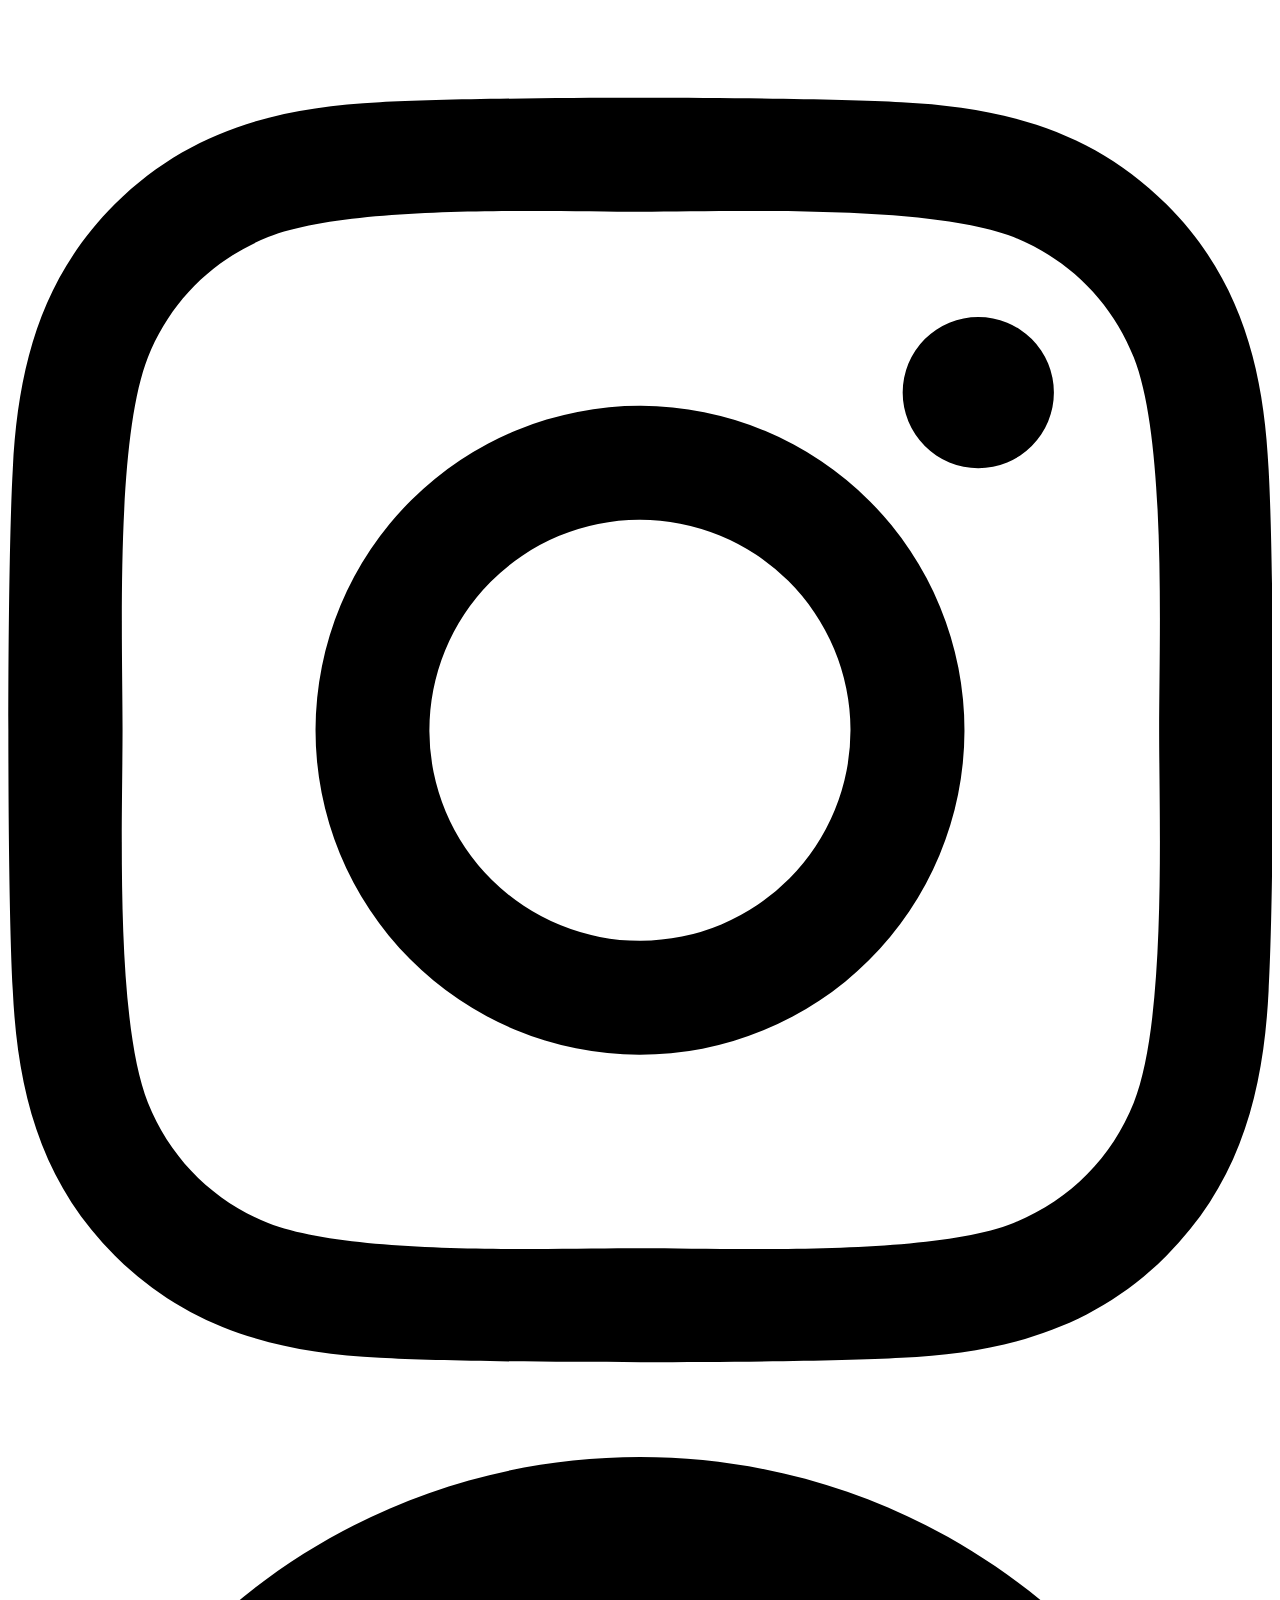
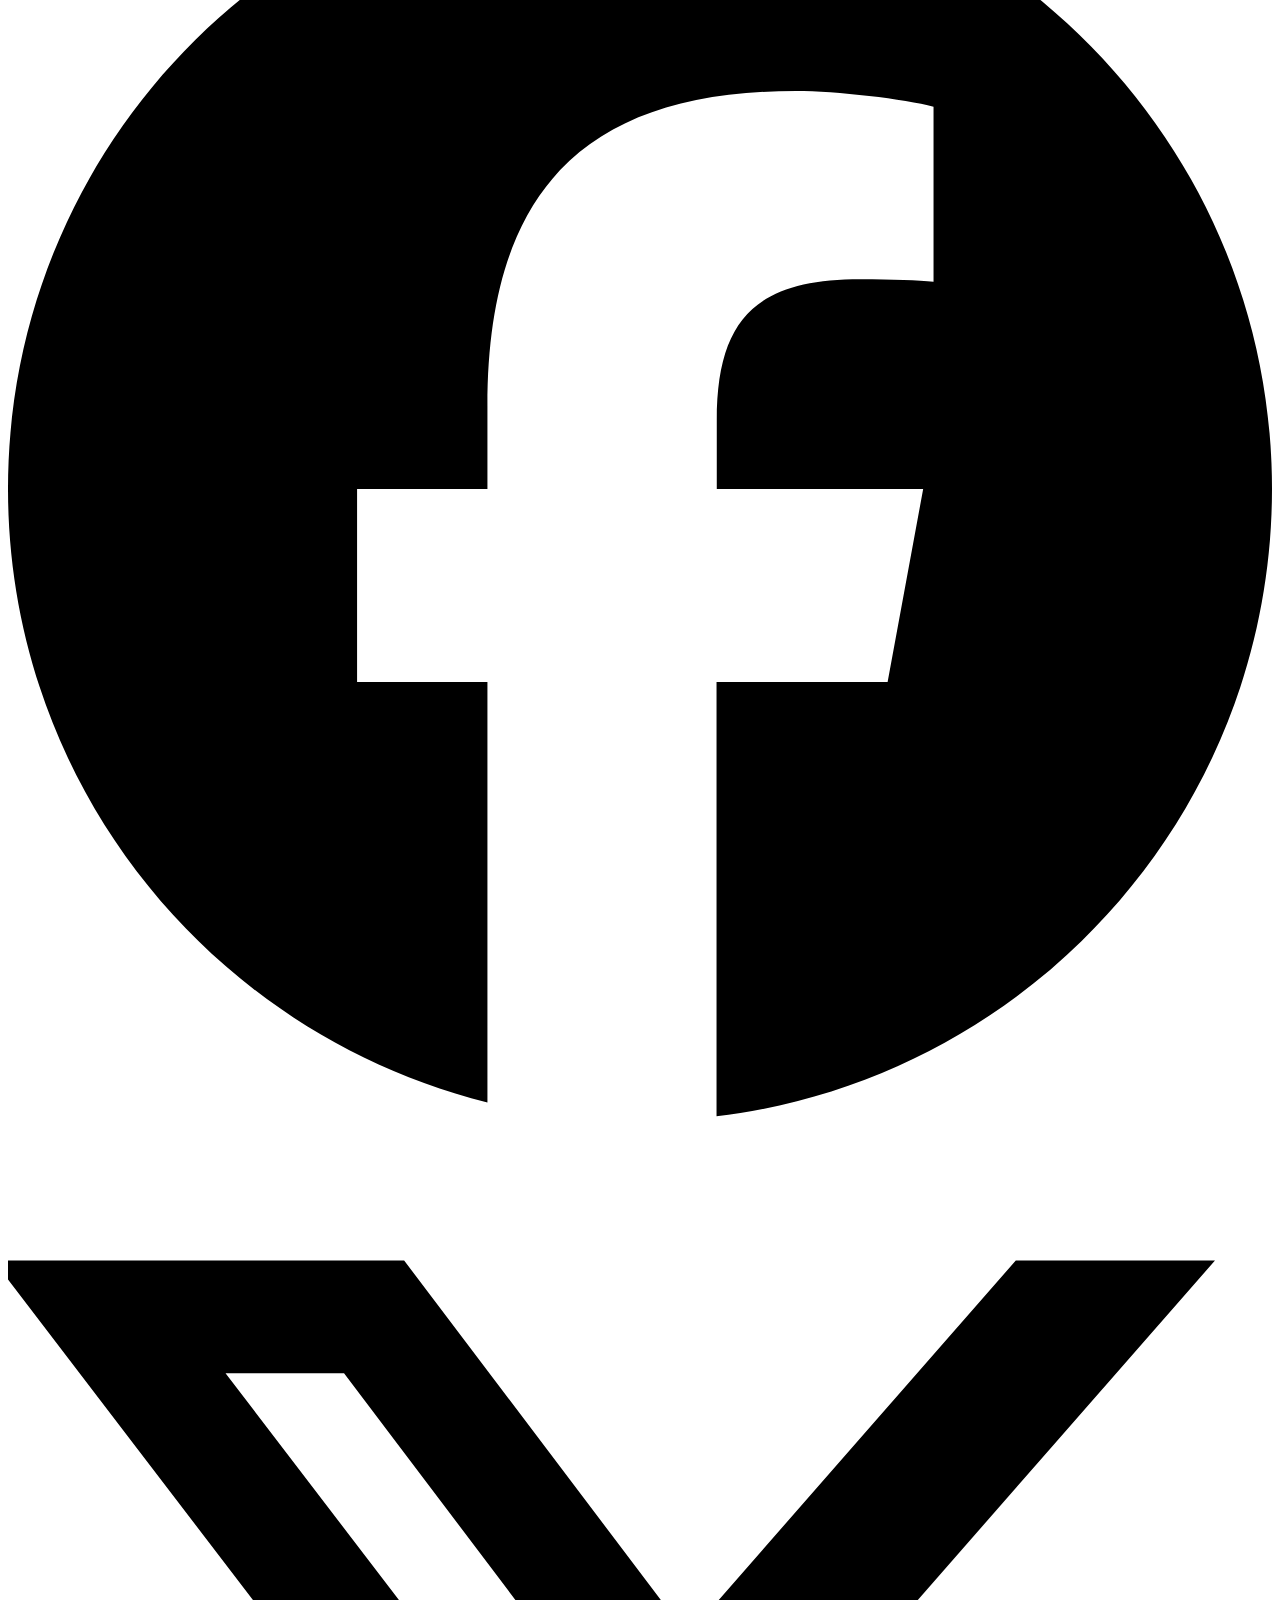
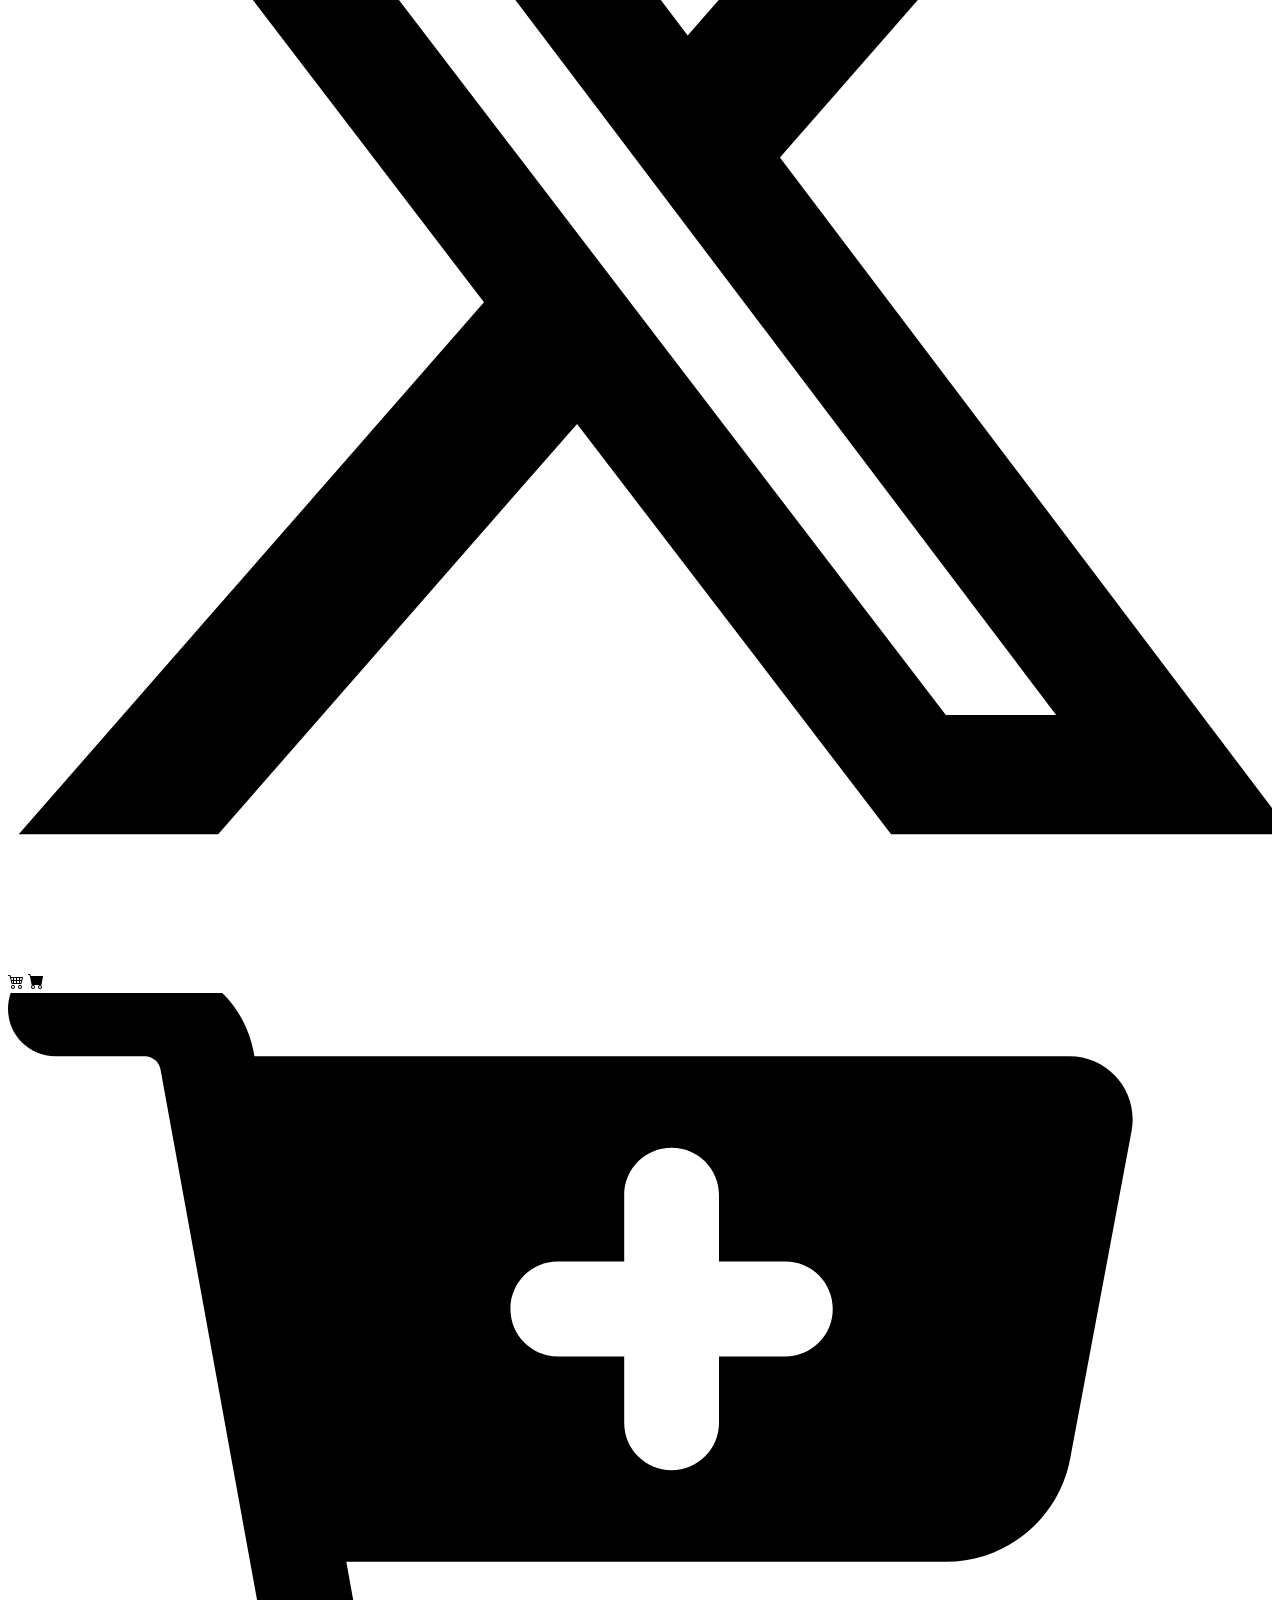
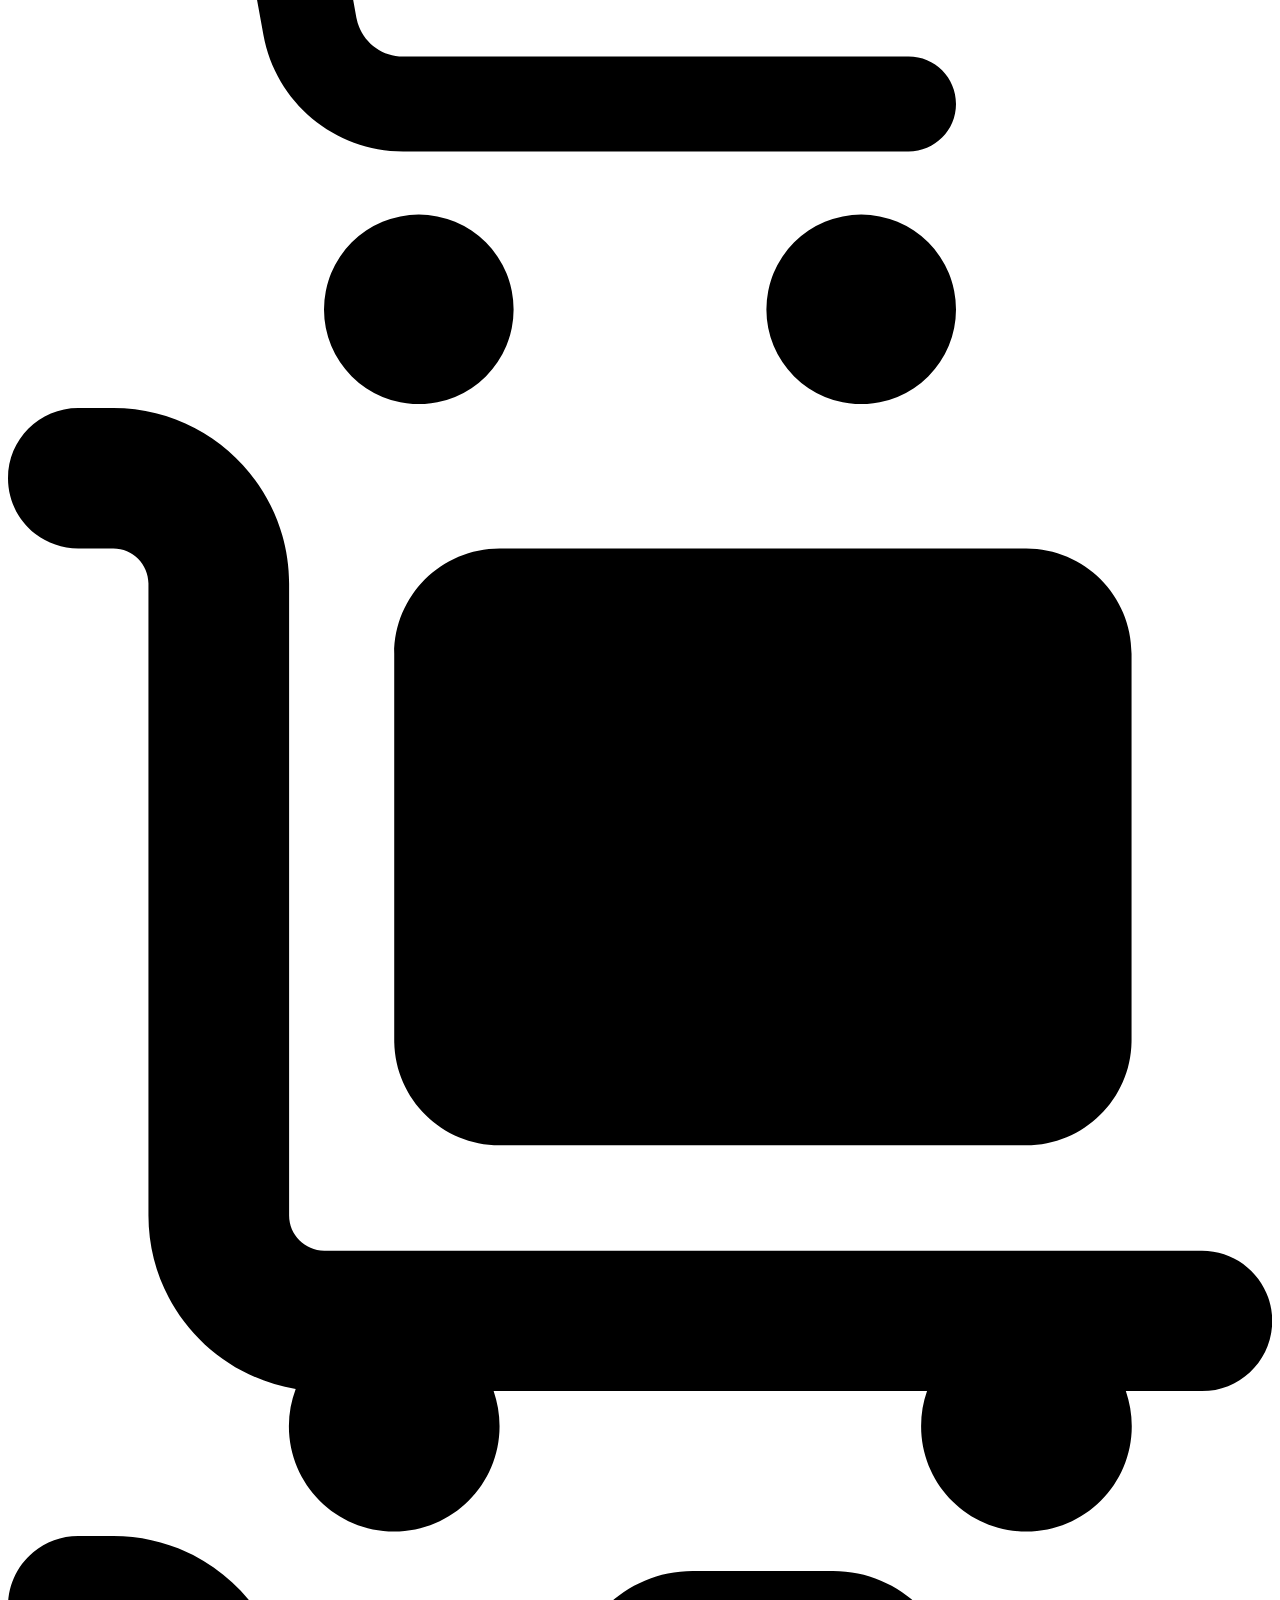
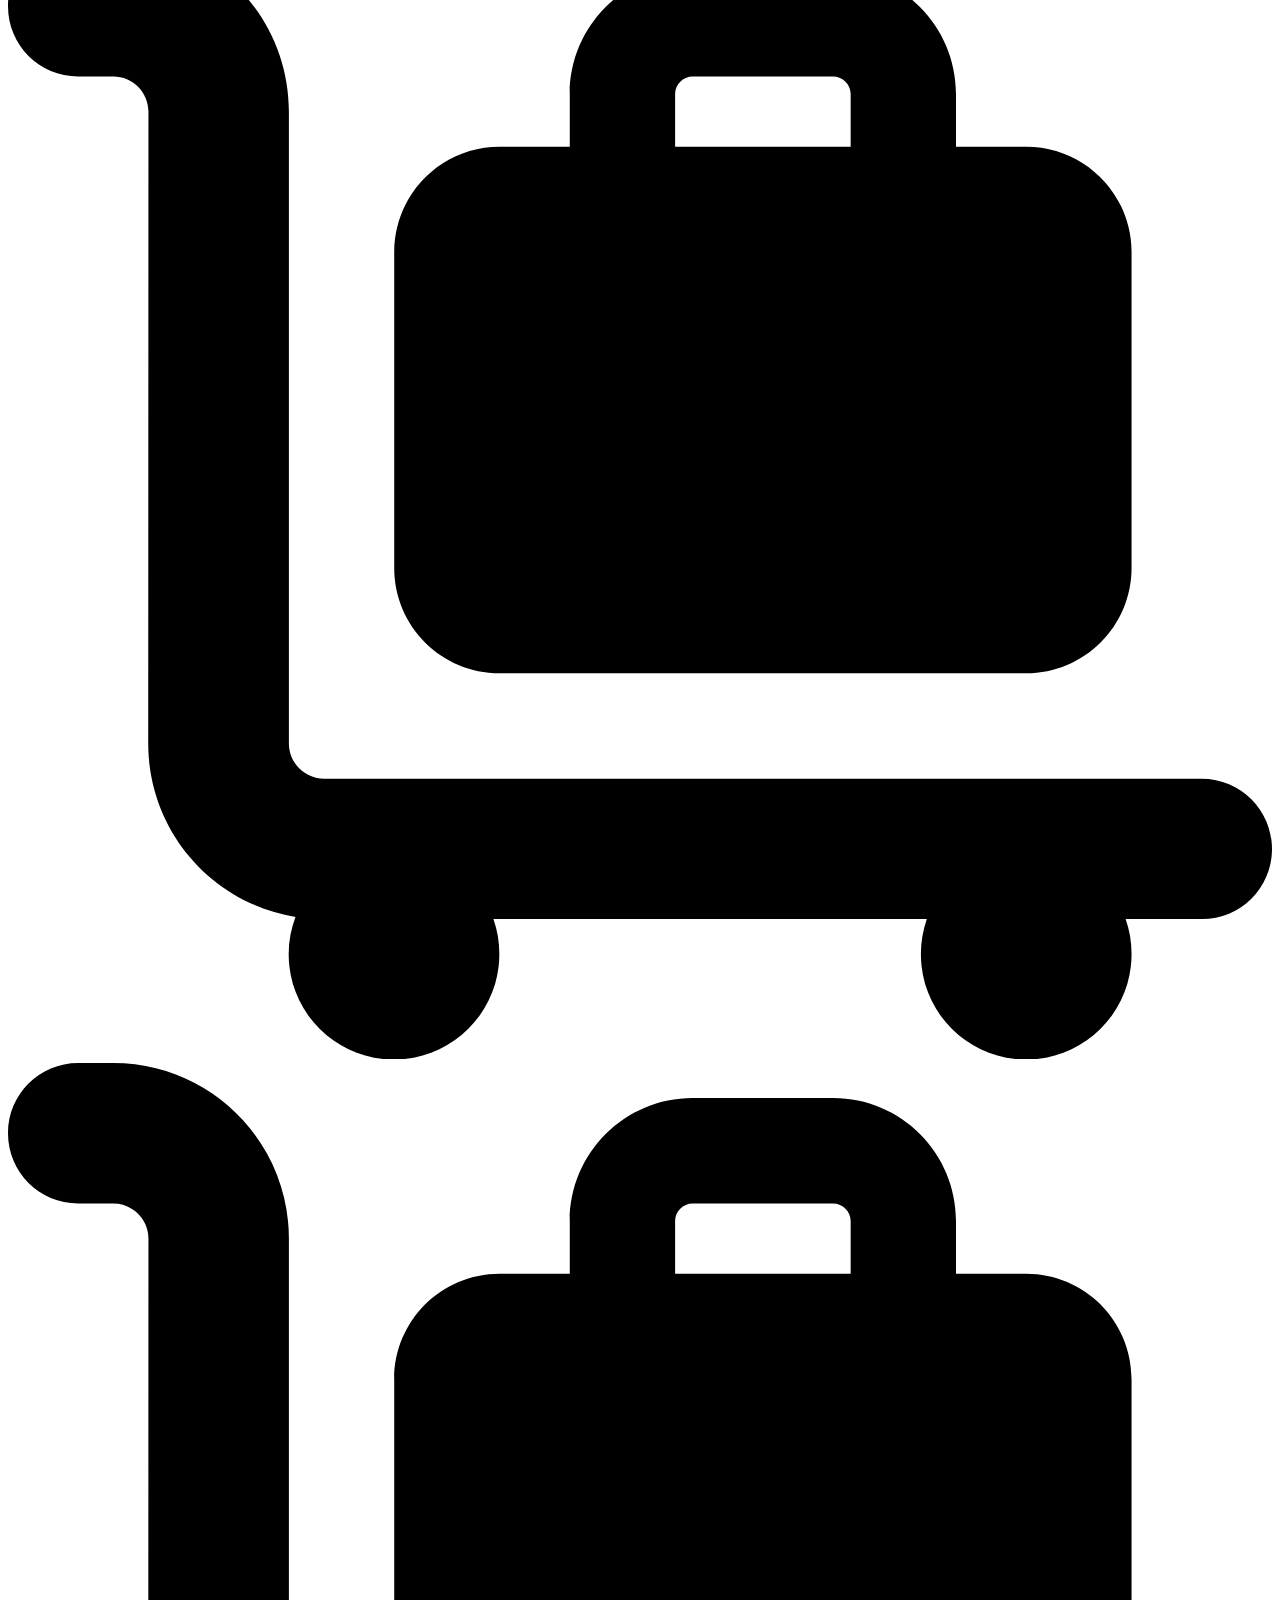
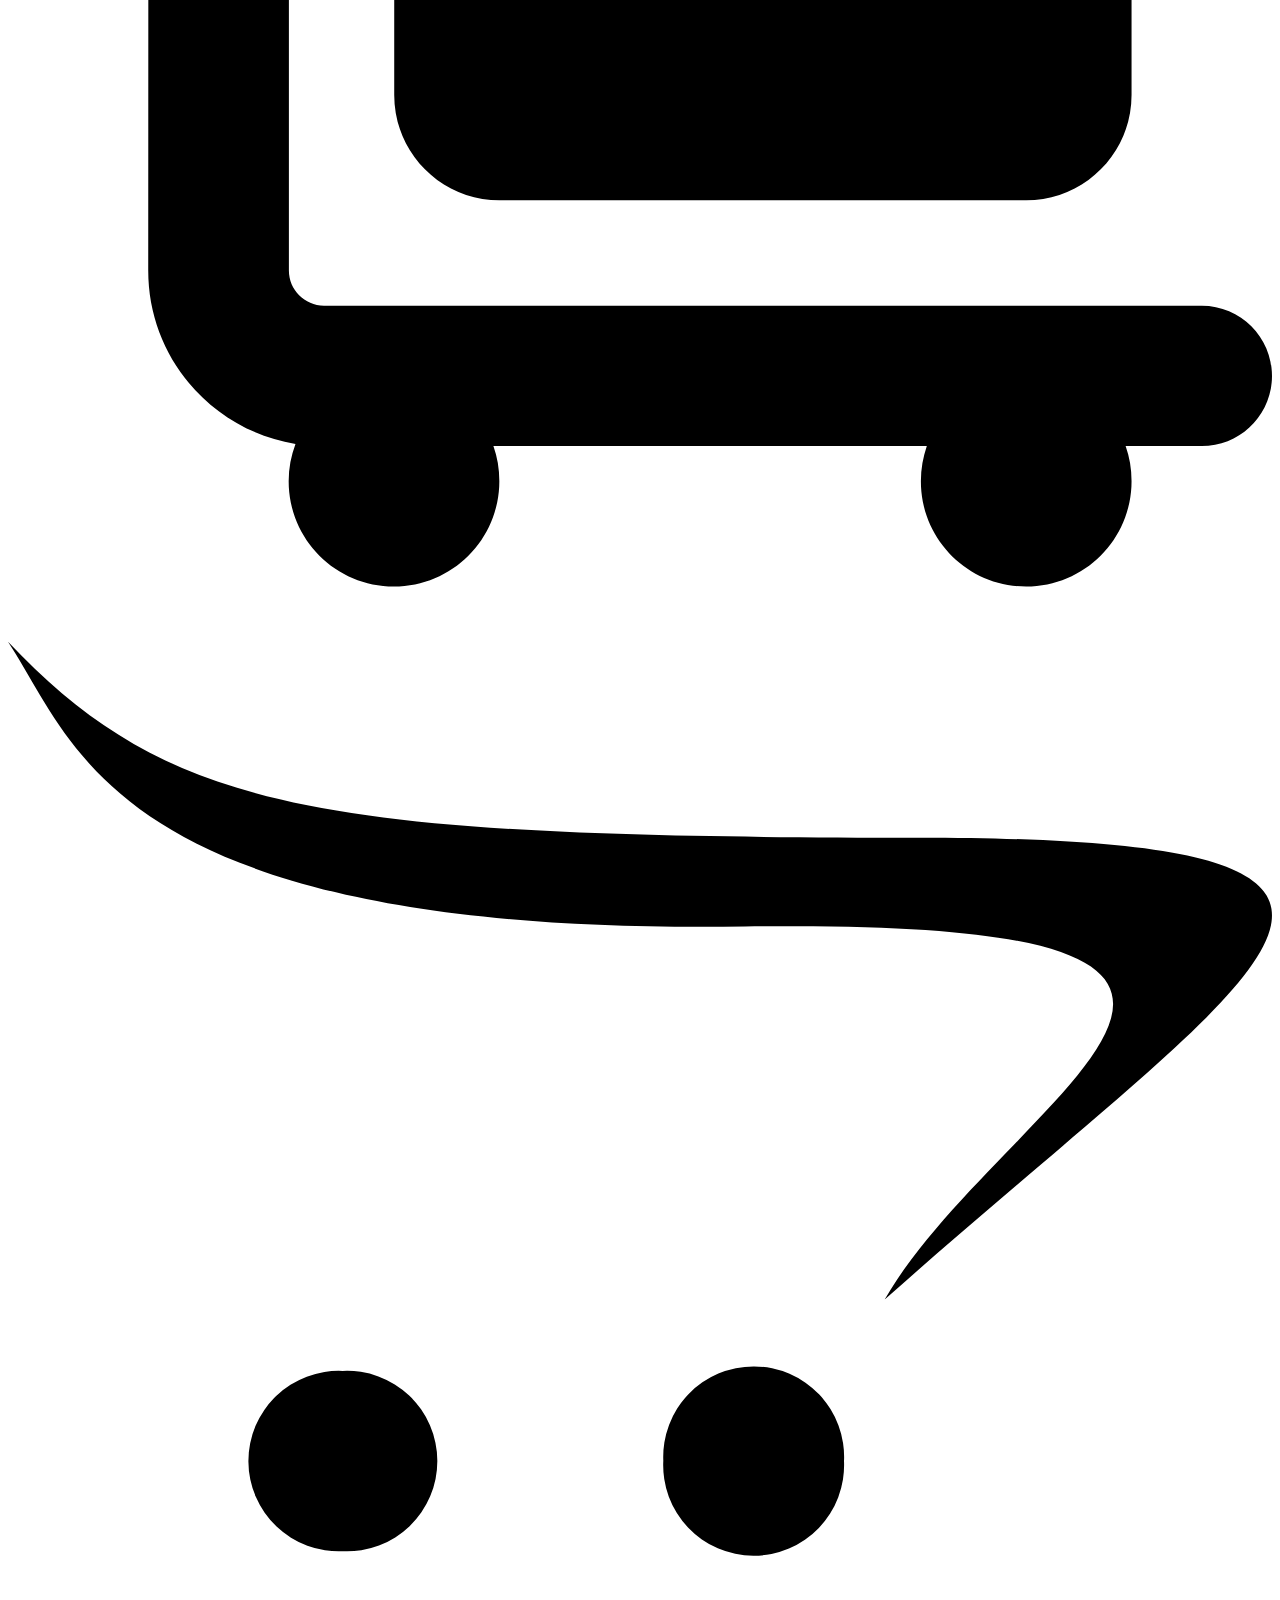
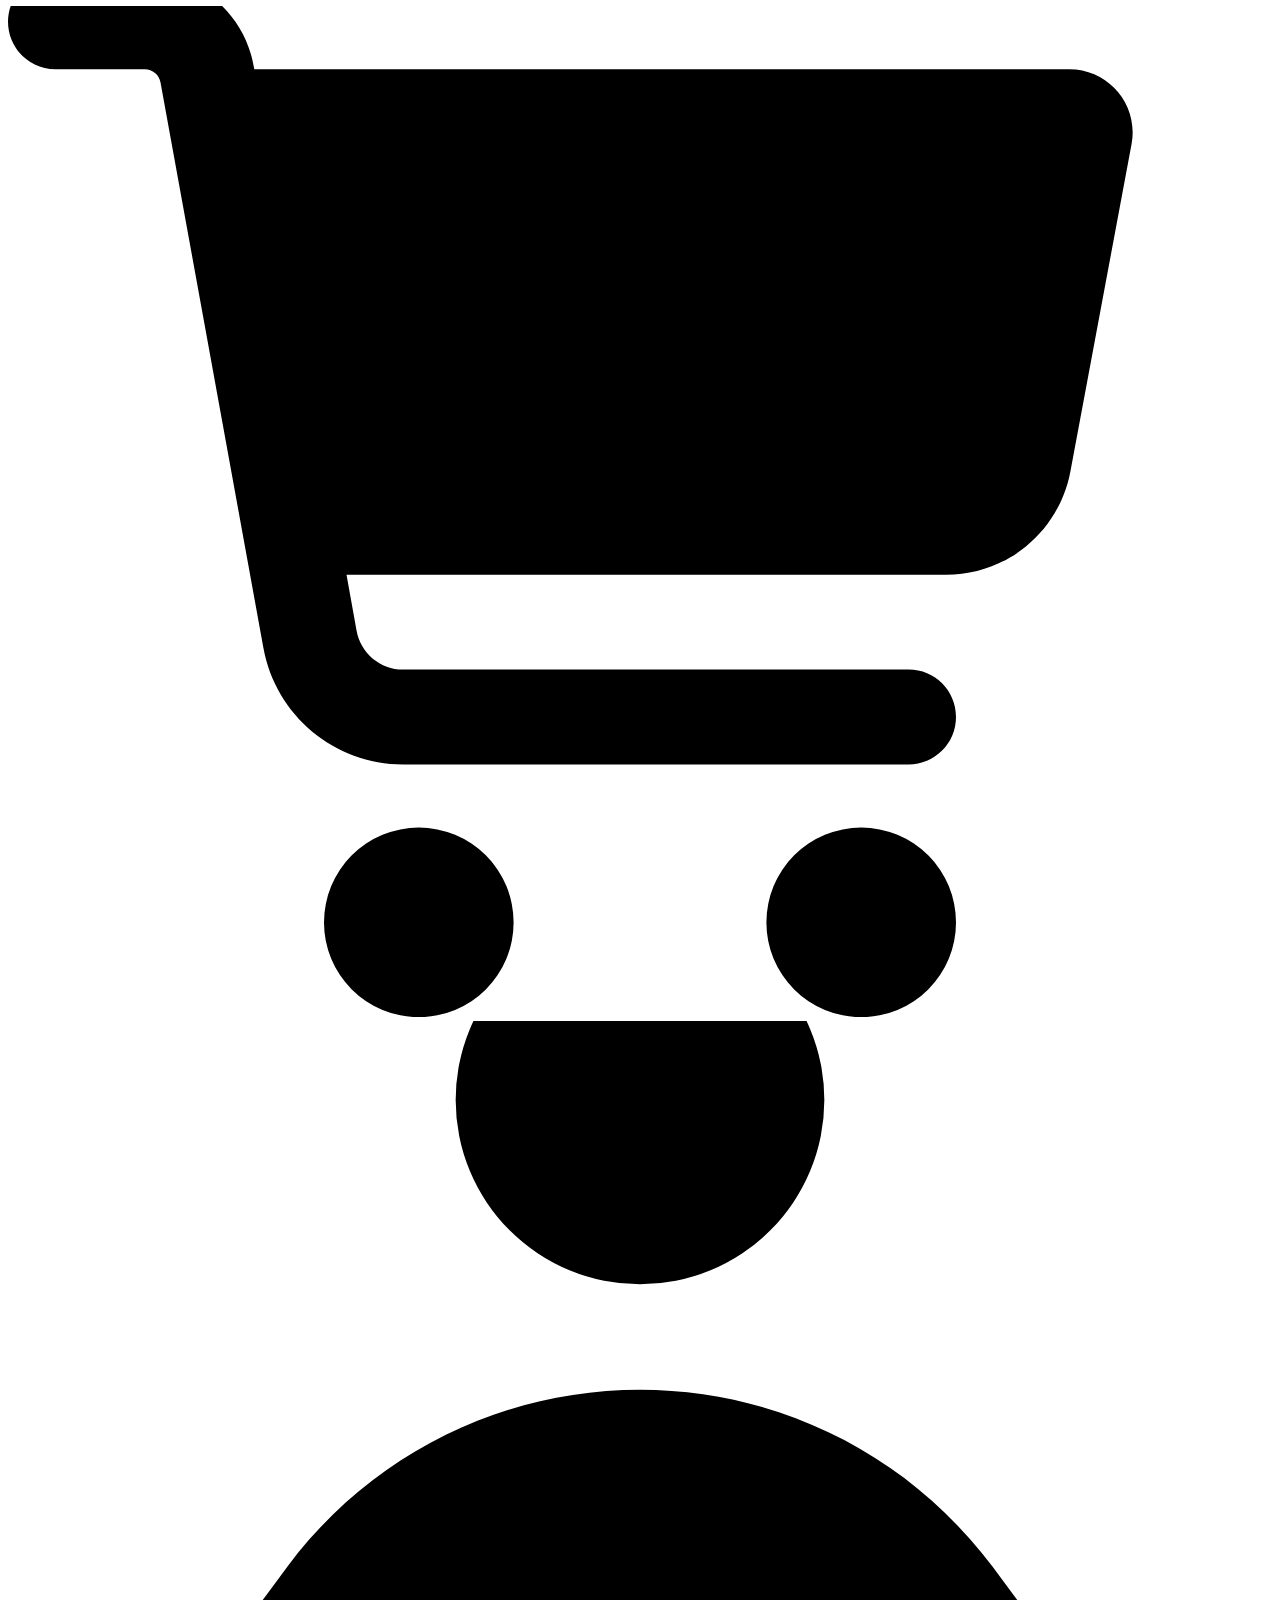
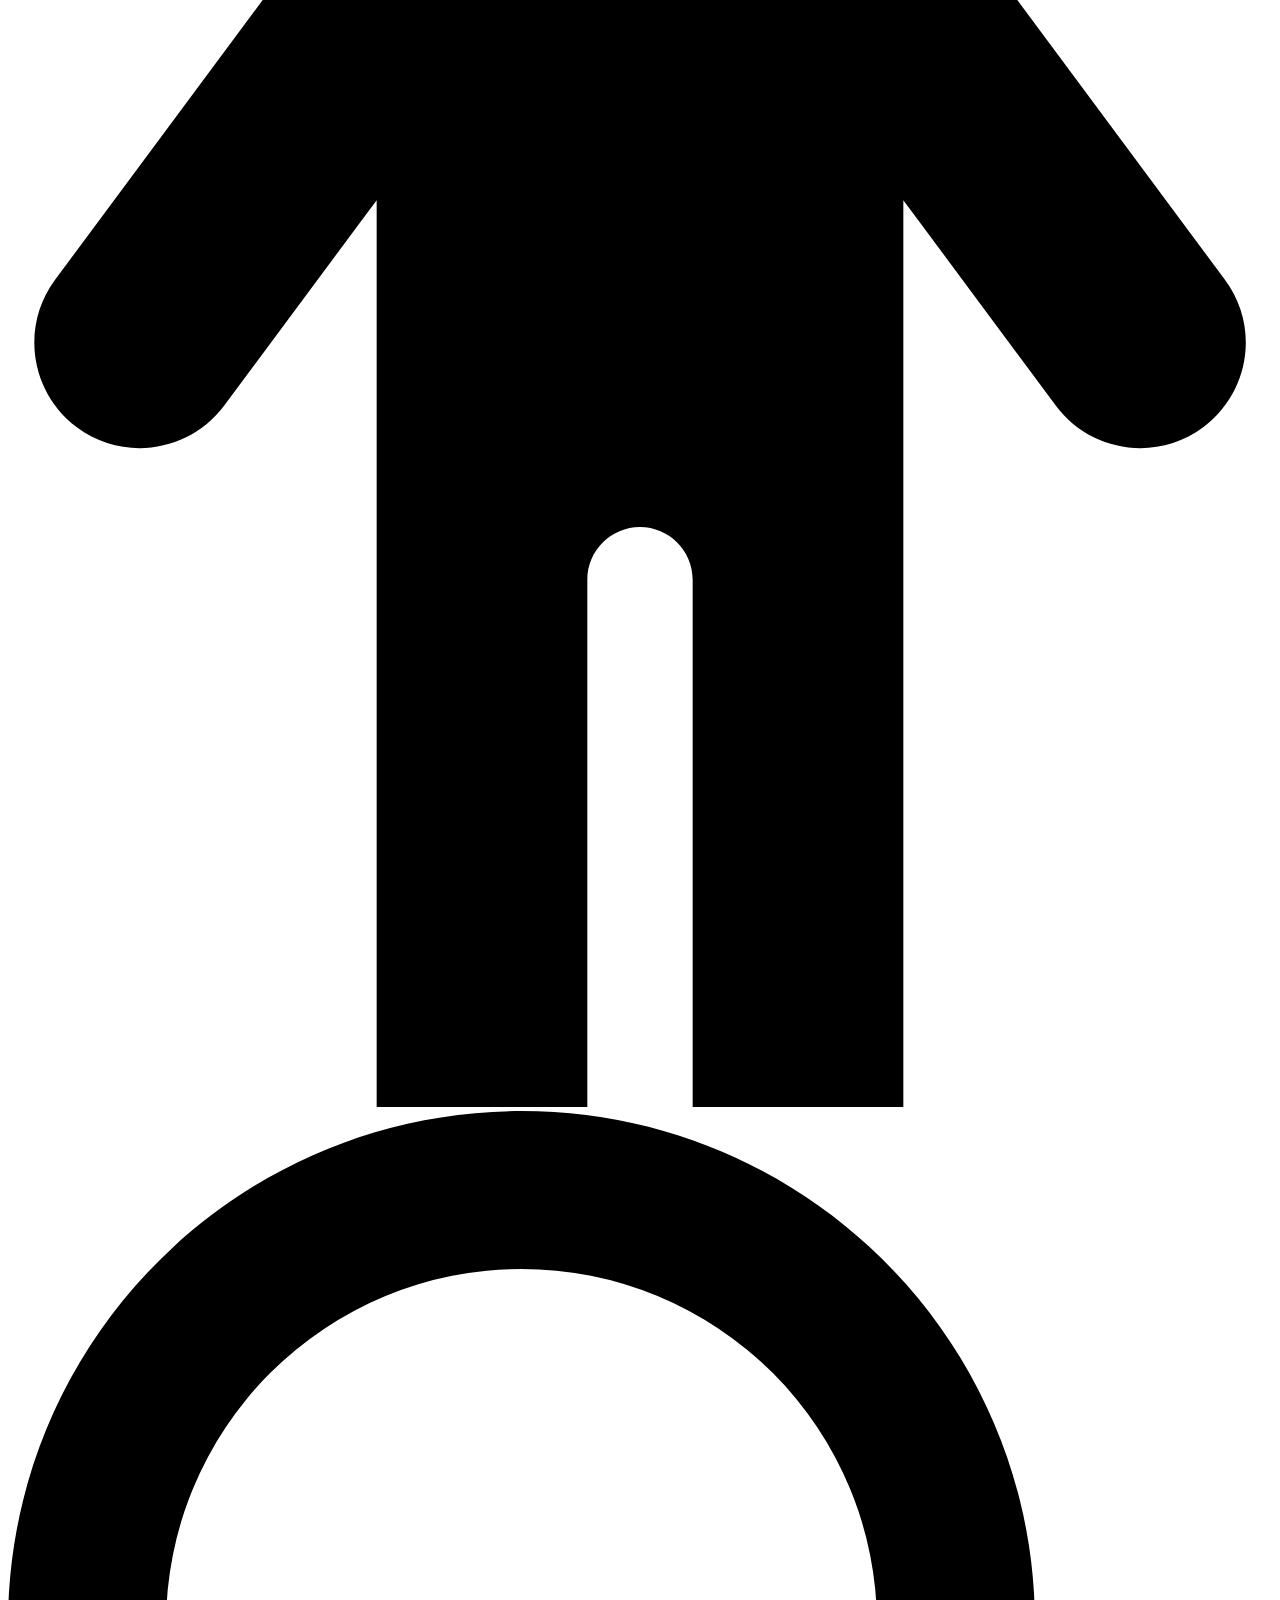
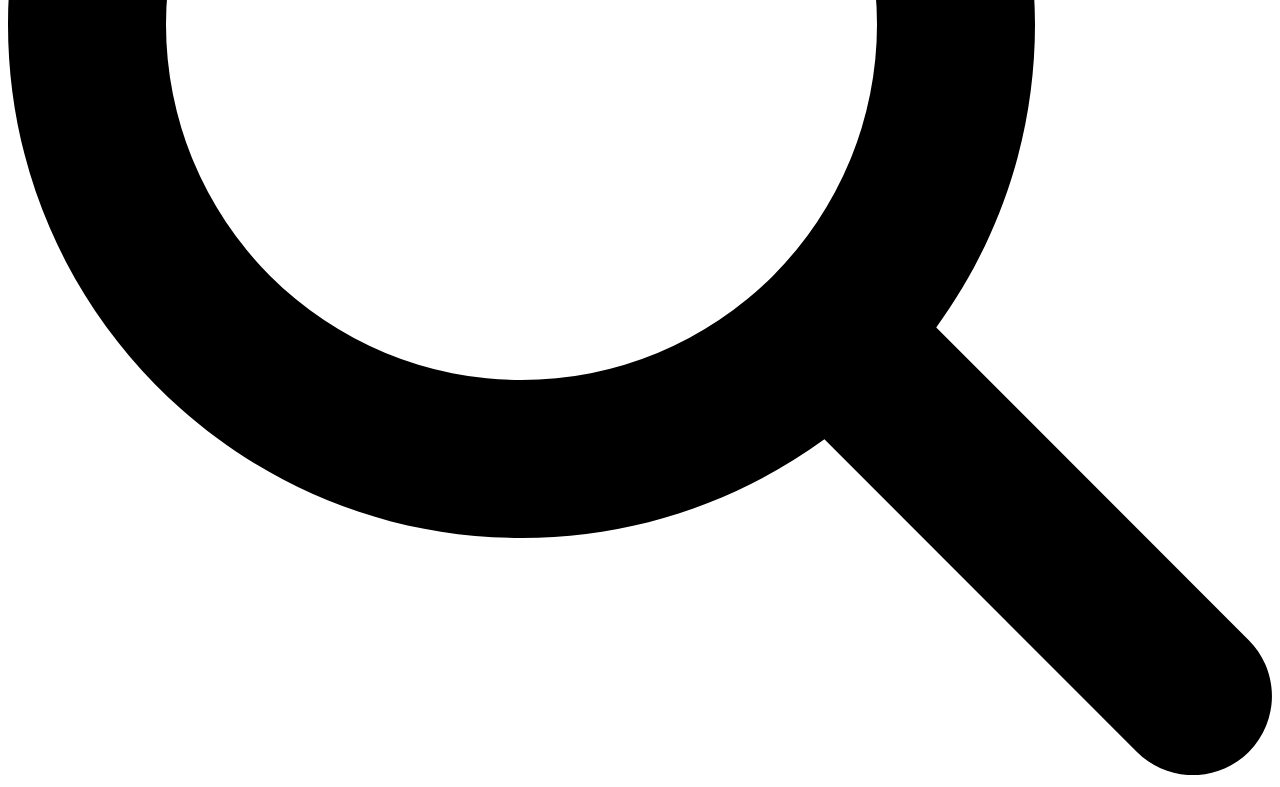
<file: OTHER DOCS/icons.html>
<!DOCTYPE html>
<html lang="en">
<head>
    <meta charset="UTF-8">
    <meta name="viewport" content="width=device-width, initial-scale=1.0">
    <title>Document</title>
</head>
<body>
    <svg xmlns="http://www.w3.org/2000/svg" viewBox="0 0 448 512"><path fill="currentColor" d="M224.3 141a115 115 0 1 0 -.6 230 115 115 0 1 0 .6-230zm-.6 40.4a74.6 74.6 0 1 1 .6 149.2 74.6 74.6 0 1 1 -.6-149.2zm93.4-45.1a26.8 26.8 0 1 1 53.6 0 26.8 26.8 0 1 1 -53.6 0zm129.7 27.2c-1.7-35.9-9.9-67.7-36.2-93.9-26.2-26.2-58-34.4-93.9-36.2-37-2.1-147.9-2.1-184.9 0-35.8 1.7-67.6 9.9-93.9 36.1s-34.4 58-36.2 93.9c-2.1 37-2.1 147.9 0 184.9 1.7 35.9 9.9 67.7 36.2 93.9s58 34.4 93.9 36.2c37 2.1 147.9 2.1 184.9 0 35.9-1.7 67.7-9.9 93.9-36.2 26.2-26.2 34.4-58 36.2-93.9 2.1-37 2.1-147.8 0-184.8zM399 388c-7.8 19.6-22.9 34.7-42.6 42.6-29.5 11.7-99.5 9-132.1 9s-102.7 2.6-132.1-9c-19.6-7.8-34.7-22.9-42.6-42.6-11.7-29.5-9-99.5-9-132.1s-2.6-102.7 9-132.1c7.8-19.6 22.9-34.7 42.6-42.6 29.5-11.7 99.5-9 132.1-9s102.7-2.6 132.1 9c19.6 7.8 34.7 22.9 42.6 42.6 11.7 29.5 9 99.5 9 132.1s2.7 102.7-9 132.1z"/></svg>
    <svg xmlns="http://www.w3.org/2000/svg" viewBox="0 0 512 512"><path fill="currentColor" d="M512 256C512 114.6 397.4 0 256 0S0 114.6 0 256C0 376 82.7 476.8 194.2 504.5l0-170.3-52.8 0 0-78.2 52.8 0 0-33.7c0-87.1 39.4-127.5 125-127.5 16.2 0 44.2 3.2 55.7 6.4l0 70.8c-6-.6-16.5-1-29.6-1-42 0-58.2 15.9-58.2 57.2l0 27.8 83.6 0-14.4 78.2-69.3 0 0 175.9C413.8 494.8 512 386.9 512 256z"/></svg>
    <svg xmlns="http://www.w3.org/2000/svg" viewBox="0 0 448 512"><path fill="currentColor" d="M357.2 48L427.8 48 273.6 224.2 455 464 313 464 201.7 318.6 74.5 464 3.8 464 168.7 275.5-5.2 48 140.4 48 240.9 180.9 357.2 48zM332.4 421.8l39.1 0-252.4-333.8-42 0 255.3 333.8z"/></svg>
    <svg xmlns="http://www.w3.org/2000/svg" width="16" height="16" fill="currentColor" class="bi bi-cart4" viewBox="0 0 16 16">
  <path d="M0 2.5A.5.5 0 0 1 .5 2H2a.5.5 0 0 1 .485.379L2.89 4H14.5a.5.5 0 0 1 .485.621l-1.5 6A.5.5 0 0 1 13 11H4a.5.5 0 0 1-.485-.379L1.61 3H.5a.5.5 0 0 1-.5-.5M3.14 5l.5 2H5V5zM6 5v2h2V5zm3 0v2h2V5zm3 0v2h1.36l.5-2zm1.11 3H12v2h.61zM11 8H9v2h2zM8 8H6v2h2zM5 8H3.89l.5 2H5zm0 5a1 1 0 1 0 0 2 1 1 0 0 0 0-2m-2 1a2 2 0 1 1 4 0 2 2 0 0 1-4 0m9-1a1 1 0 1 0 0 2 1 1 0 0 0 0-2m-2 1a2 2 0 1 1 4 0 2 2 0 0 1-4 0"/>
</svg>
<svg xmlns="http://www.w3.org/2000/svg" width="16" height="16" fill="currentColor" class="bi bi-cart-fill" viewBox="0 0 16 16">
  <path d="M0 1.5A.5.5 0 0 1 .5 1H2a.5.5 0 0 1 .485.379L2.89 3H14.5a.5.5 0 0 1 .491.592l-1.5 8A.5.5 0 0 1 13 12H4a.5.5 0 0 1-.491-.408L2.01 3.607 1.61 2H.5a.5.5 0 0 1-.5-.5M5 12a2 2 0 1 0 0 4 2 2 0 0 0 0-4m7 0a2 2 0 1 0 0 4 2 2 0 0 0 0-4m-7 1a1 1 0 1 1 0 2 1 1 0 0 1 0-2m7 0a1 1 0 1 1 0 2 1 1 0 0 1 0-2"/>
</svg>
<svg xmlns="http://www.w3.org/2000/svg" viewBox="0 0 640 512"><path fill="currentColor" d="M0 8C0-5.3 10.7-16 24-16l45.3 0c27.1 0 50.3 19.4 55.1 46l.4 2 412.7 0c20 0 35.1 18.2 31.4 37.9L537.8 235.8c-5.7 30.3-32.1 52.2-62.9 52.2l-303.6 0 5.1 28.3c2.1 11.4 12 19.7 23.6 19.7L456 336c13.3 0 24 10.7 24 24s-10.7 24-24 24l-255.9 0c-34.8 0-64.6-24.9-70.8-59.1L77.2 38.6c-.7-3.8-4-6.6-7.9-6.6L24 32C10.7 32 0 21.3 0 8zM160 464a48 48 0 1 1 96 0 48 48 0 1 1 -96 0zm224 0a48 48 0 1 1 96 0 48 48 0 1 1 -96 0zM336 78.4c-13.3 0-24 10.7-24 24l0 33.6-33.6 0c-13.3 0-24 10.7-24 24s10.7 24 24 24l33.6 0 0 33.6c0 13.3 10.7 24 24 24s24-10.7 24-24l0-33.6 33.6 0c13.3 0 24-10.7 24-24s-10.7-24-24-24l-33.6 0 0-33.6c0-13.3-10.7-24-24-24z"/></svg>
<svg xmlns="http://www.w3.org/2000/svg" viewBox="0 0 576 512"><path fill="currentColor" d="M32 0C14.3 0 0 14.3 0 32S14.3 64 32 64l16 0c8.8 0 16 7.2 16 16l0 288c0 39.8 29.1 72.8 67.1 79-2 5.3-3.1 11-3.1 17 0 26.5 21.5 48 48 48s48-21.5 48-48c0-5.6-1-11-2.7-16l197.5 0c-1.8 5-2.7 10.4-2.7 16 0 26.5 21.5 48 48 48s48-21.5 48-48c0-5.6-1-11-2.7-16l34.7 0c17.7 0 32-14.3 32-32s-14.3-32-32-32l-400 0c-8.8 0-16-7.2-16-16l0-288C128 35.8 92.2 0 48 0L32 0zM224 64c-26.5 0-48 21.5-48 48l0 176c0 26.5 21.5 48 48 48l240 0c26.5 0 48-21.5 48-48l0-176c0-26.5-21.5-48-48-48L224 64z"/></svg>
<svg xmlns="http://www.w3.org/2000/svg" viewBox="0 0 576 512"><path fill="currentColor" d="M0 32C0 14.3 14.3 0 32 0L48 0c44.2 0 80 35.8 80 80l0 288c0 8.8 7.2 16 16 16l400 0c17.7 0 32 14.3 32 32s-14.3 32-32 32l-34.7 0c1.8 5 2.7 10.4 2.7 16 0 26.5-21.5 48-48 48s-48-21.5-48-48c0-5.6 1-11 2.7-16l-197.5 0c1.8 5 2.7 10.4 2.7 16 0 26.5-21.5 48-48 48s-48-21.5-48-48c0-6 1.1-11.7 3.1-17-38.1-6.2-67.1-39.2-67.1-79L64 80c0-8.8-7.2-16-16-16L32 64C14.3 64 0 49.7 0 32zM176 144c0-26.5 21.5-48 48-48l32 0 0-24c0-30.9 25.1-56 56-56l64 0c30.9 0 56 25.1 56 56l0 24 32 0c26.5 0 48 21.5 48 48l0 144c0 26.5-21.5 48-48 48l-240 0c-26.5 0-48-21.5-48-48l0-144zM384 96l0-24c0-4.4-3.6-8-8-8l-64 0c-4.4 0-8 3.6-8 8l0 24 80 0z"/></svg>
<svg xmlns="http://www.w3.org/2000/svg" viewBox="0 0 576 512"><path fill="currentColor" d="M0 32C0 14.3 14.3 0 32 0L48 0c44.2 0 80 35.8 80 80l0 288c0 8.8 7.2 16 16 16l400 0c17.7 0 32 14.3 32 32s-14.3 32-32 32l-34.7 0c1.8 5 2.7 10.4 2.7 16 0 26.5-21.5 48-48 48s-48-21.5-48-48c0-5.6 1-11 2.7-16l-197.5 0c1.8 5 2.7 10.4 2.7 16 0 26.5-21.5 48-48 48s-48-21.5-48-48c0-6 1.1-11.7 3.1-17-38.1-6.2-67.1-39.2-67.1-79L64 80c0-8.8-7.2-16-16-16L32 64C14.3 64 0 49.7 0 32zM176 144c0-26.5 21.5-48 48-48l32 0 0-24c0-30.9 25.1-56 56-56l64 0c30.9 0 56 25.1 56 56l0 24 32 0c26.5 0 48 21.5 48 48l0 144c0 26.5-21.5 48-48 48l-240 0c-26.5 0-48-21.5-48-48l0-144zM384 96l0-24c0-4.4-3.6-8-8-8l-64 0c-4.4 0-8 3.6-8 8l0 24 80 0z"/></svg>
<svg xmlns="http://www.w3.org/2000/svg" viewBox="0 0 640 512"><path fill="currentColor" d="M331.8 440.4a45.8 45.8 0 1 1 91.5 .3 45.8 45.8 0 1 1 -91.5-.3zM169.4 394.9a45.7 45.7 0 1 0 .3 91.3 45.7 45.7 0 1 0 -.3-91.3zm291.7-270c-302.2 0-379.2-12.8-461.1-99.2 34.4 51.7 53.3 148.9 373.1 144.2 333.3-5 130 86.1 70.8 188.9 186.7-166.7 319.4-233.9 17.2-233.9z"/></svg>
<svg xmlns="http://www.w3.org/2000/svg" viewBox="0 0 640 512"><path fill="currentColor" d="M24-16C10.7-16 0-5.3 0 8S10.7 32 24 32l45.3 0c3.9 0 7.2 2.8 7.9 6.6l52.1 286.3c6.2 34.2 36 59.1 70.8 59.1L456 384c13.3 0 24-10.7 24-24s-10.7-24-24-24l-255.9 0c-11.6 0-21.5-8.3-23.6-19.7l-5.1-28.3 303.6 0c30.8 0 57.2-21.9 62.9-52.2L568.9 69.9C572.6 50.2 557.5 32 537.4 32l-412.7 0-.4-2c-4.8-26.6-28-46-55.1-46L24-16zM208 512a48 48 0 1 0 0-96 48 48 0 1 0 0 96zm224 0a48 48 0 1 0 0-96 48 48 0 1 0 0 96z"/></svg>

<svg xmlns="http://www.w3.org/2000/svg" viewBox="0 0 384 512"><path fill="currentColor" d="M248 24a56 56 0 1 0 -112 0 56 56 0 1 0 112 0zm24 212.7l46.3 62.4c10.5 14.2 30.6 17.2 44.8 6.6s17.2-30.6 6.6-44.8l-70.5-95C274 132 234.3 112 192 112s-82 20-107.2 53.9l-70.5 95c-10.5 14.2-7.6 34.2 6.6 44.8s34.2 7.6 44.8-6.6L112 236.7 112 512c0 17.7 14.3 32 32 32s32-14.3 32-32l0-160c0-8.8 7.2-16 16-16s16 7.2 16 16l0 160c0 17.7 14.3 32 32 32s32-14.3 32-32l0-275.3z"/></svg>
<svg xmlns="http://www.w3.org/2000/svg" viewBox="0 0 512 512"><path fill="currentColor" d="M416 208c0 45.9-14.9 88.3-40 122.7L502.6 457.4c12.5 12.5 12.5 32.8 0 45.3s-32.8 12.5-45.3 0L330.7 376C296.3 401.1 253.9 416 208 416 93.1 416 0 322.9 0 208S93.1 0 208 0 416 93.1 416 208zM208 352a144 144 0 1 0 0-288 144 144 0 1 0 0 288z"/></svg>
</body>
</html>
</file>
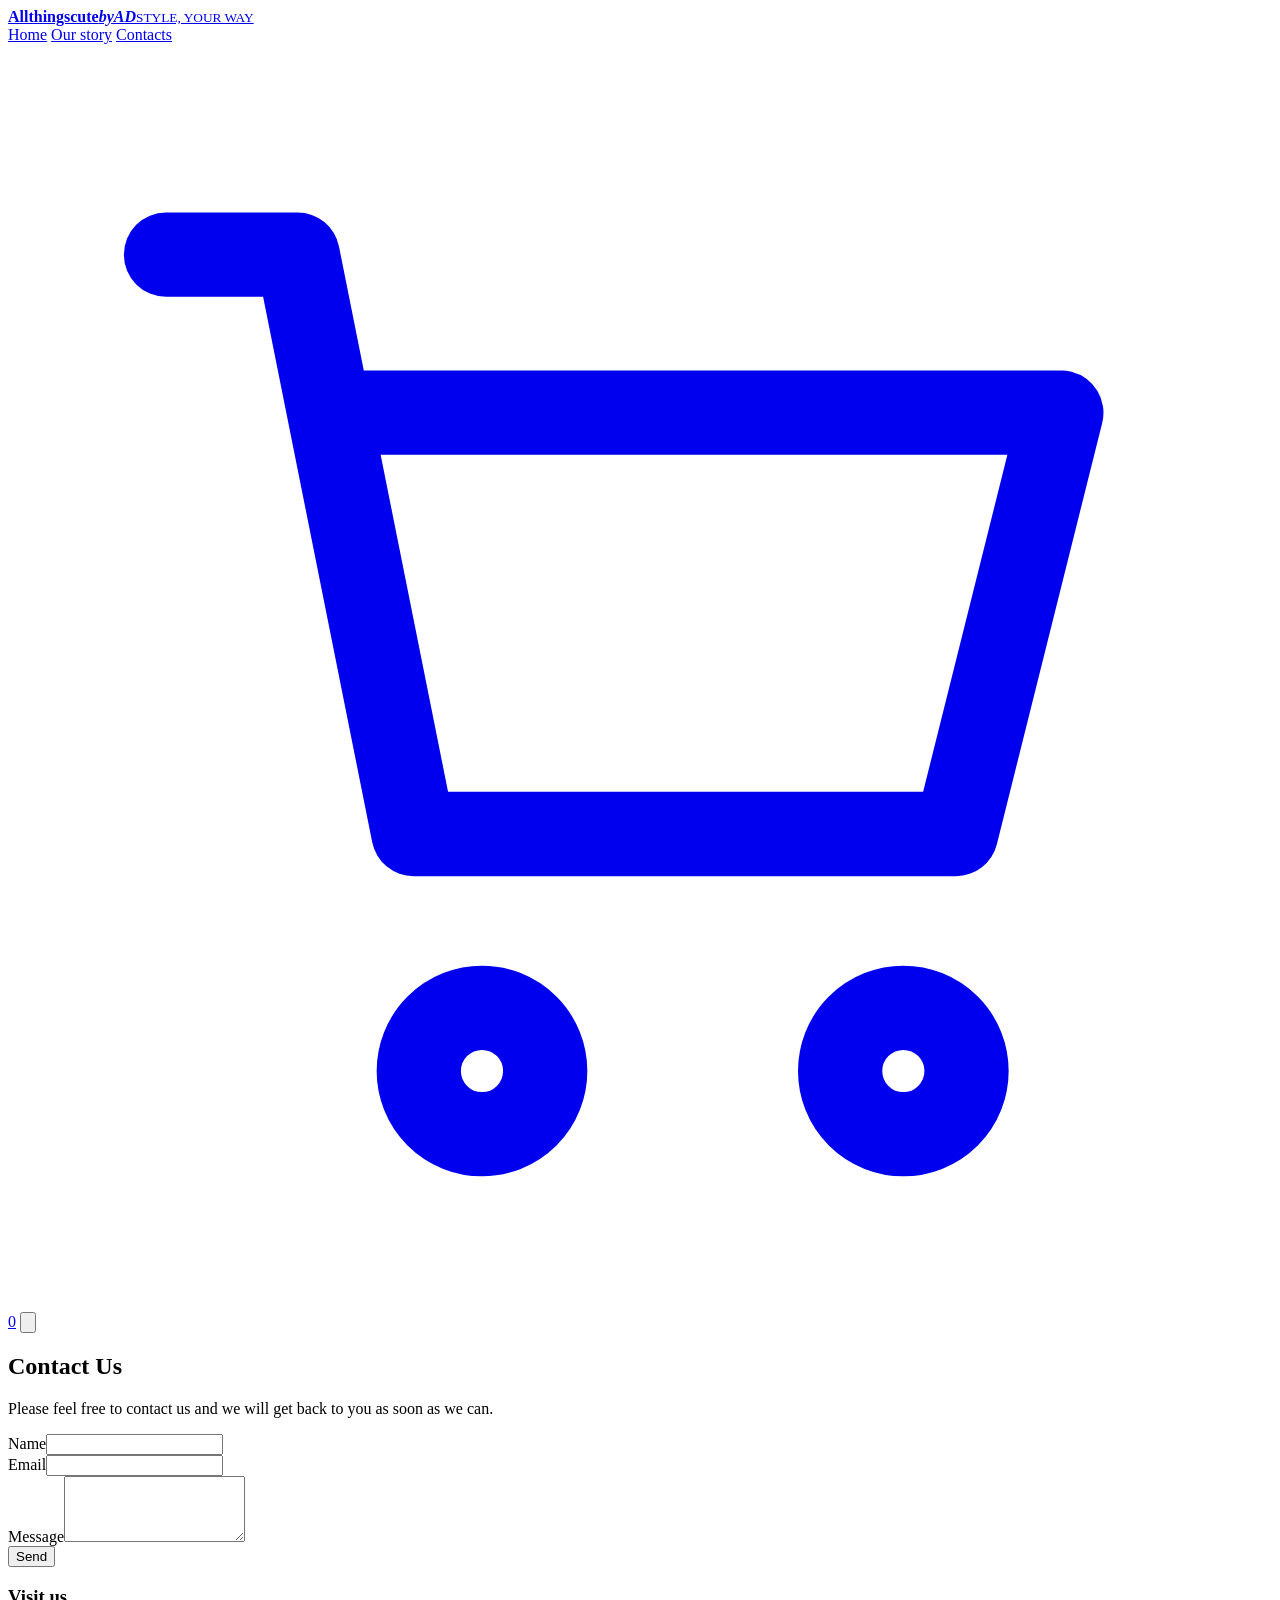
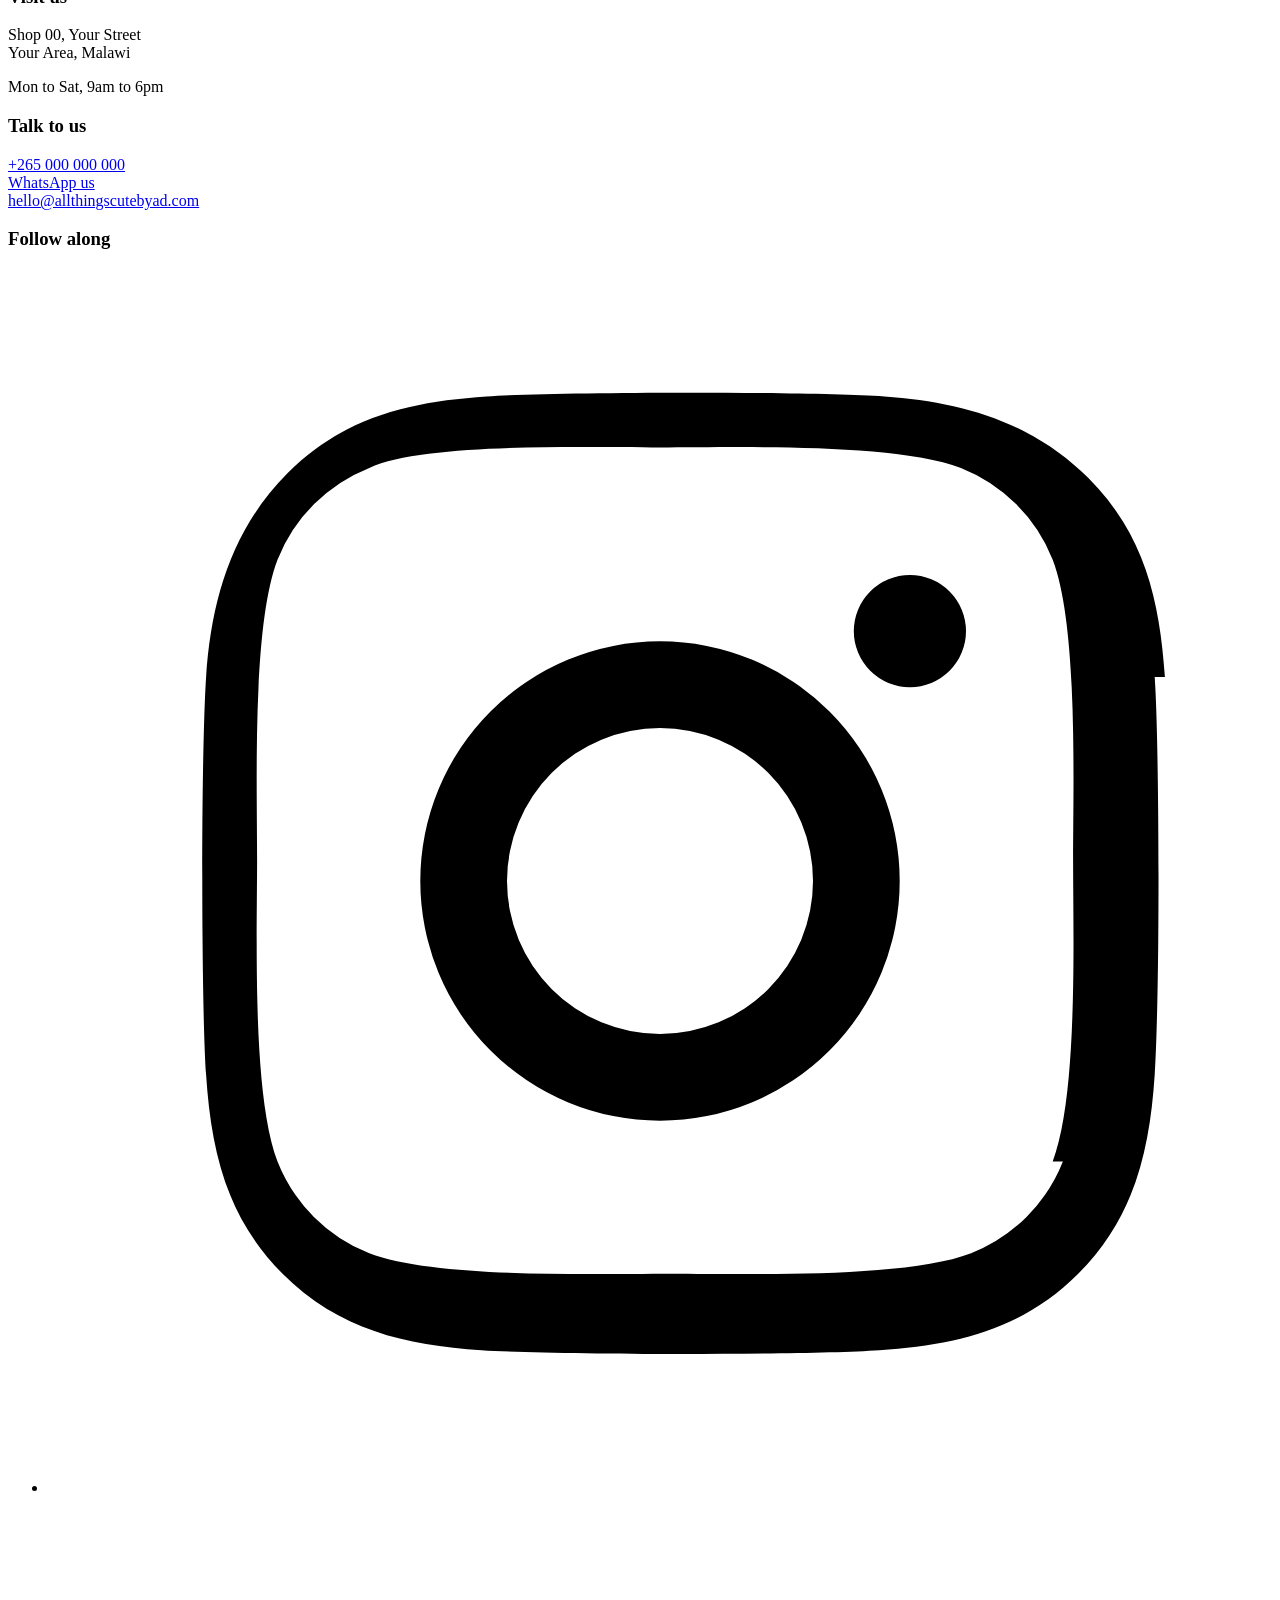
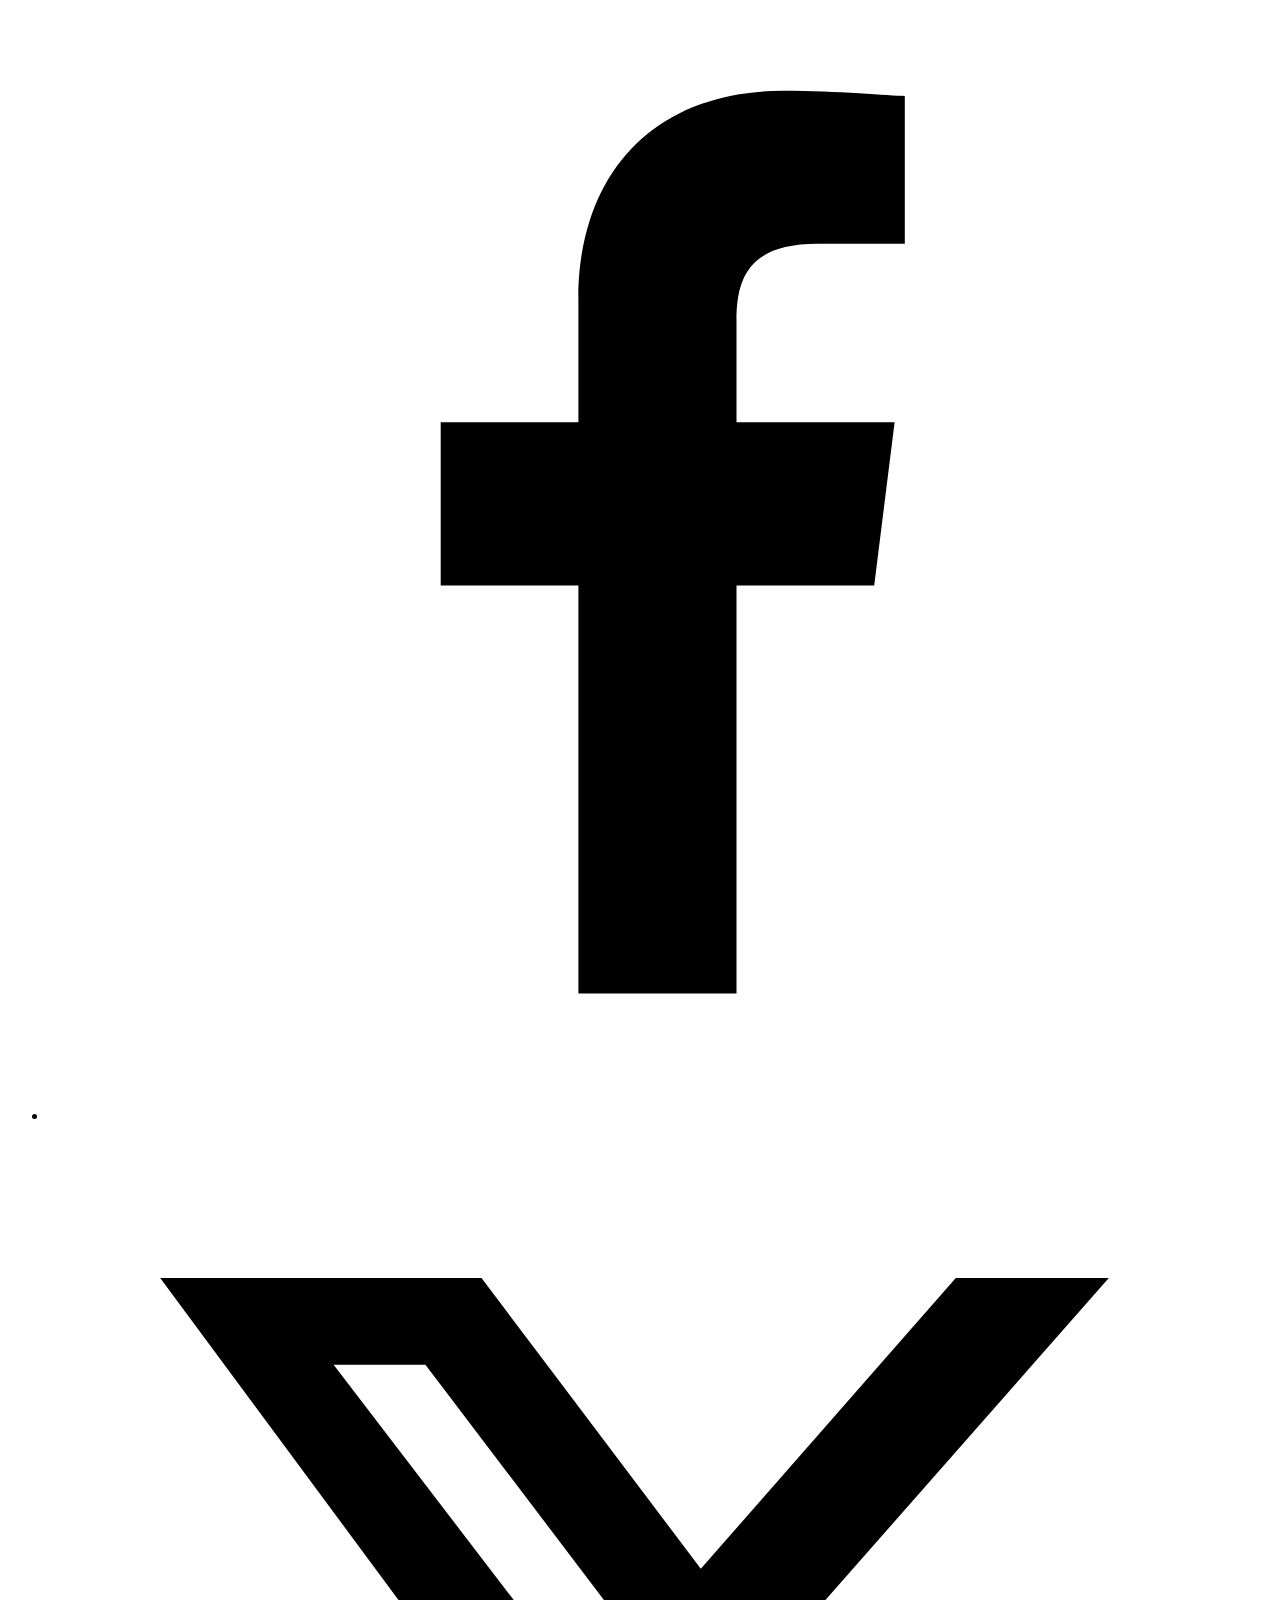
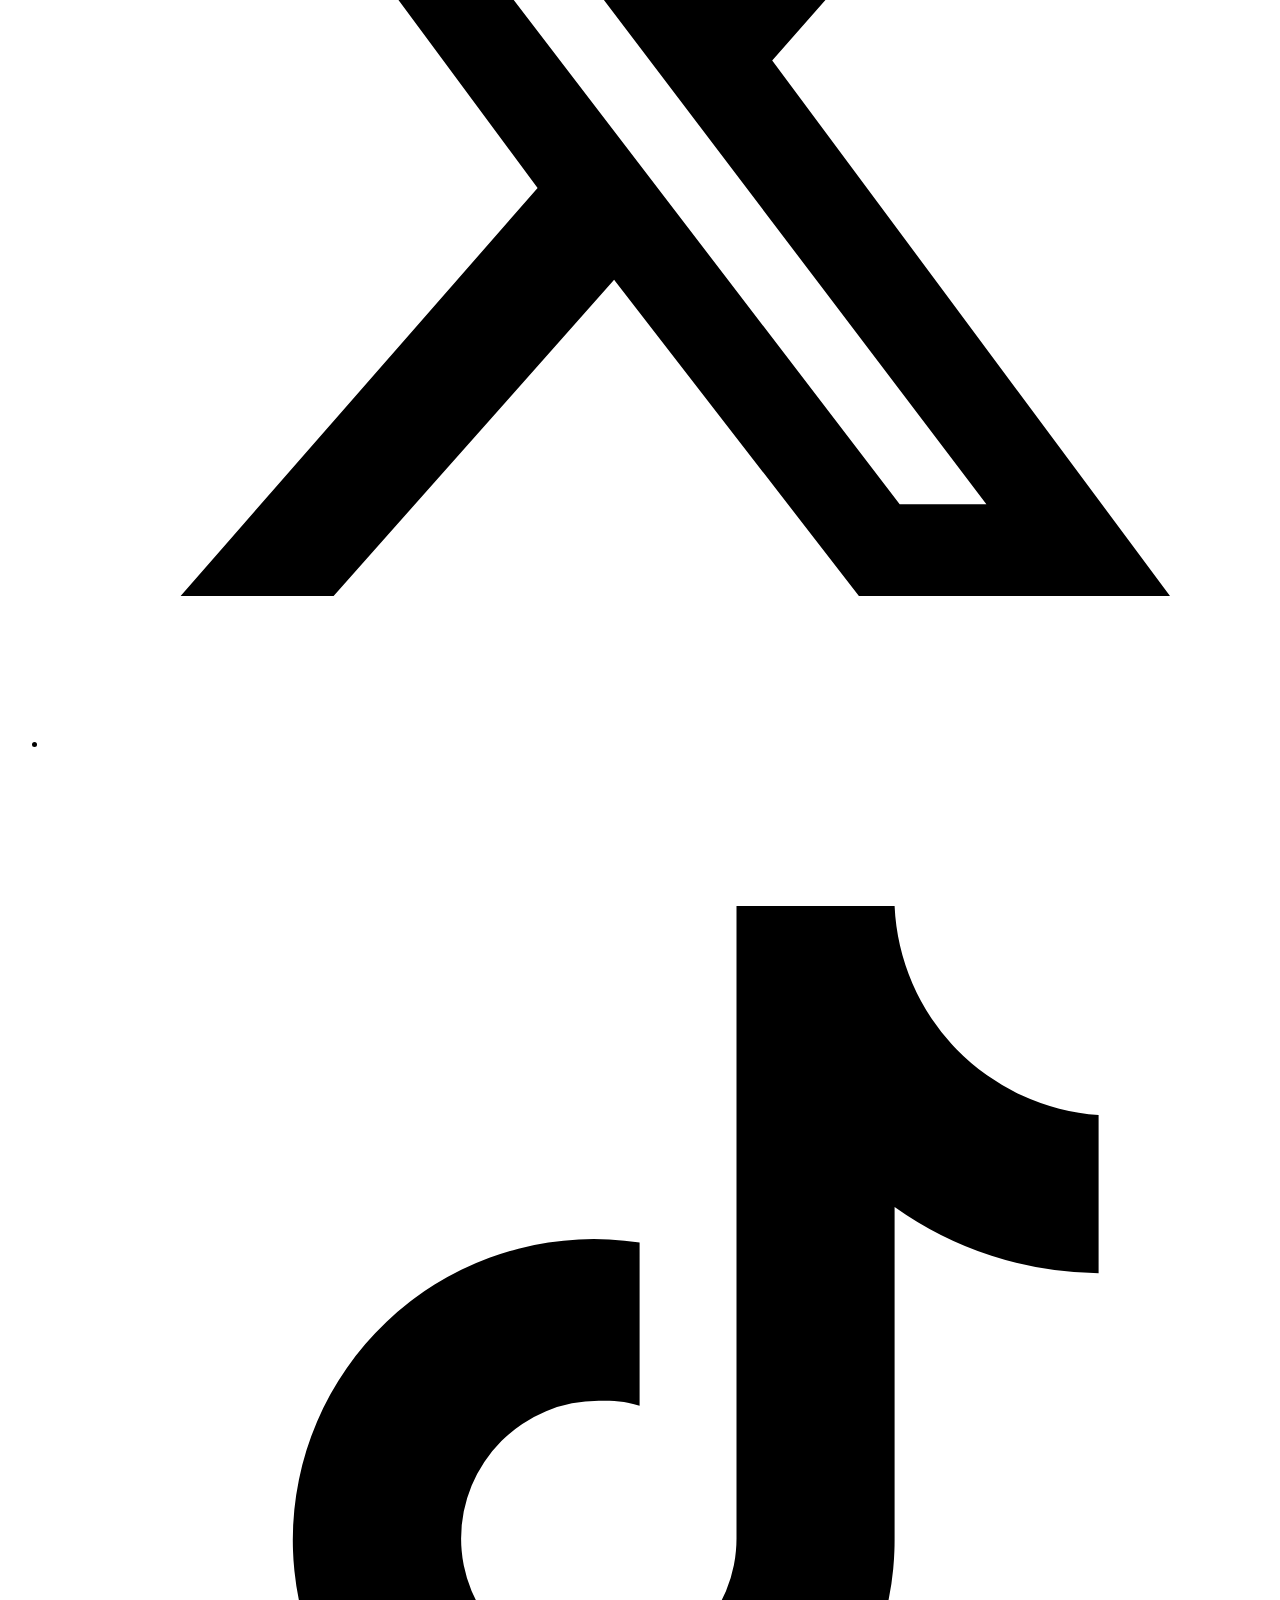
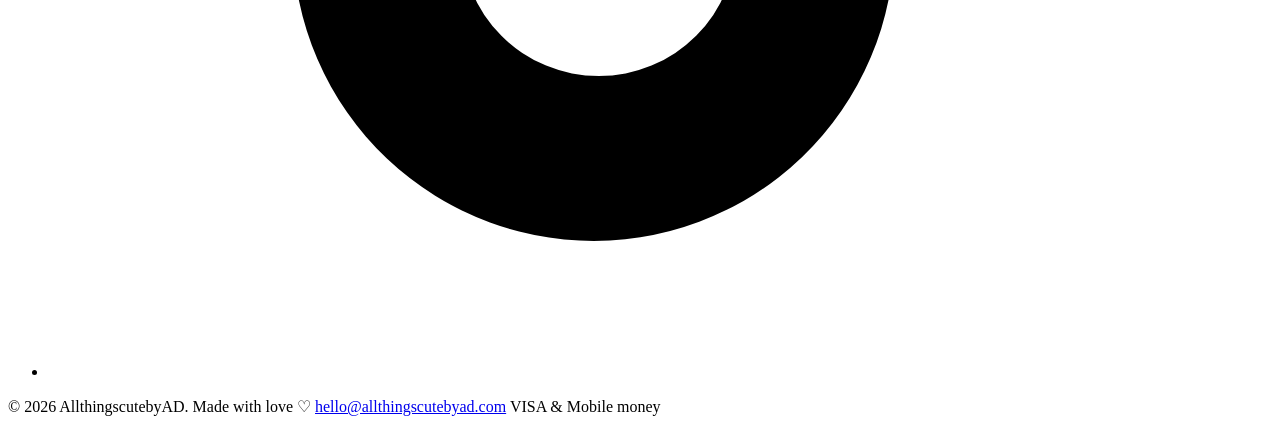
<file: OTHER DOCS/html/Contact Us.html>
<!DOCTYPE html>
<html lang="en">
<head>
<meta charset="utf-8">
<meta name="viewport" content="width=device-width, initial-scale=1, viewport-fit=cover">
<title>Contact Us | AllthingscutebyAD</title>
<meta name="description" content="Get in touch with AllthingscutebyAD.">
<link rel="preconnect" href="https://fonts.googleapis.com">
<link rel="preconnect" href="https://fonts.gstatic.com" crossorigin>
<link href="https://fonts.googleapis.com/css2?family=DM+Sans:wght@400;500;700&family=Playfair+Display:ital,wght@0,400;0,500;0,700;1,400&display=swap" rel="stylesheet">

</head>
<body>

<header class="site-header">
  <div class="wrap">
    <div class="bar">
      <a class="logo" href="index.html" aria-label="AllthingscutebyAD home"><b>Allthingscute<i>byAD</i></b><small>STYLE, YOUR WAY</small></a>
      <nav class="nav" id="nav" aria-label="Main">
        <a href="index.html">Home</a>
        <a href="Our Story _ AllthingscutebyAD.html">Our story</a>
        <a href="Contact Us _ AllthingscutebyAD.html" aria-current="page">Contacts</a>
      </nav>
      <div class="tools">
        <a class="cart" href="cart.html" aria-label="Cart, 0 items"><svg viewBox="0 0 24 24" fill="none" stroke="currentColor" stroke-width="1.6" stroke-linecap="round" stroke-linejoin="round"><path d="M3 4h2.500l2.200 11h10.300l2-8H6.500"/><circle cx="9" cy="19.500" r="1.200"/><circle cx="17" cy="19.500" r="1.200"/></svg>0</a>
        <button class="menu-btn" id="menu-btn" aria-label="Menu" aria-expanded="false" aria-controls="nav"><svg viewBox="0 0 24 24" fill="none" stroke="currentColor" stroke-width="1.6" stroke-linecap="round"><path d="M4 7h16M4 12h11M4 17h16"/></svg></button>
      </div>
    </div>
  </div>
</header>
<main>

<div class="wrap">
  <section class="hero">
    <h1>Contact Us</h1>
    <p class="lede">Please feel free to contact us and we will get back to you as soon as we can.</p>
  </section>

  <div class="contact">
    <form id="form" novalidate>
      <div class="field"><label for="name">Name</label><input id="name" name="name" type="text" autocomplete="name" required></div>
      <div class="field"><label for="email">Email</label><input id="email" name="email" type="email" autocomplete="email" required></div>
      <div class="field"><label for="msg">Message</label><textarea id="msg" name="message" rows="4" required></textarea></div>
      <button class="btn block" type="submit">Send</button>
      <p class="status" id="status" role="status" aria-live="polite"></p>
    </form>

    <div class="info">
      <section>
        <h3>Visit us</h3>
        <p>Shop 00, Your Street<br>Your Area, Malawi</p>
        <p style="margin-top:10px;color:var(--muted)">Mon to Sat, 9am to 6pm</p>
      </section>
      <section>
        <h3>Talk to us</h3>
        <p><a href="tel:+265000000000">+265 000 000 000</a><br>
        <a href="https://wa.me/265000000000">WhatsApp us</a><br>
        <a href="mailto:hello@allthingscutebyad.com">hello@allthingscutebyad.com</a></p>
      </section>
      <section>
        <h3>Follow along</h3>
        
<ul class="social" aria-label="Social media">
  <li><a href="https://instagram.com/allthingscutebyad" aria-label="Instagram"><svg viewBox="0 0 24 24"><path d="M12 7.3A4.7 4.7 0 1 0 12 16.7 4.7 4.7 0 0 0 12 7.3Zm0 7.7a3 3 0 1 1 0-6 3 3 0 0 1 0 6Zm6-7.9a1.1 1.1 0 1 1-2.200 0 1.1 1.1 0 0 1 2.200 0ZM21.900 8c-.1-1.500-.4-2.800-1.500-3.900S17.900 2.600 16.400 2.500c-1.500-.1-6.300-.1-7.800 0C7.100 2.600 5.800 2.900 4.700 4S3.200 6.500 3.100 8c-.1 1.500-.1 6.300 0 7.800.1 1.500.4 2.800 1.500 3.900s2.400 1.400 3.900 1.500c1.500.1 6.300.1 7.800 0 1.500-.1 2.800-.4 3.900-1.500s1.400-2.400 1.500-3.900c.1-1.500.1-6.300 0-7.800ZM19.900 17.500a3.200 3.200 0 0 1-1.800 1.800c-1.300.5-4.400.4-5.900.4s-4.600.1-5.900-.4a3.200 3.200 0 0 1-1.800-1.800c-.5-1.300-.4-4.400-.4-5.900s-.1-4.600.4-5.900a3.200 3.200 0 0 1 1.800-1.800C7.400 3.400 10.500 3.500 12 3.500s4.600-.1 5.900.4a3.200 3.200 0 0 1 1.800 1.800c.5 1.300.4 4.400.4 5.900s.1 4.600-.4 5.900Z"/></svg></a></li>
  <li><a href="https://facebook.com/allthingscutebyad" aria-label="Facebook"><svg viewBox="0 0 24 24"><path d="M13.500 21.500v-8h2.700l.4-3.200h-3.100V8.300c0-.9.3-1.500 1.600-1.500h1.700V3.900c-.3 0-1.300-.1-2.400-.1-2.400 0-4 1.500-4 4.100v2.400H7.700v3.200h2.700v8h3.100Z"/></svg></a></li>
  <li><a href="https://x.com/allthingscutebyad" aria-label="X"><svg viewBox="0 0 24 24"><path d="M17.800 3h3l-6.600 7.500L22 21h-6.100l-4.800-6.200L5.600 21h-3l7-8L2.200 3h6.300l4.300 5.700L17.800 3Zm-1.100 16.200h1.700L7.400 4.700H5.600l11.100 14.500Z"/></svg></a></li>
  <li><a href="https://tiktok.com/@allthingscutebyad" aria-label="TikTok"><svg viewBox="0 0 24 24"><path d="M16.600 3h-3.100v12.400a2.700 2.700 0 1 1-2.700-2.700c.3 0 .5 0 .8.100V9.600a5.900 5.900 0 1 0 5 5.800V8.900a7 7 0 0 0 4 1.300V7.100a4.300 4.300 0 0 1-4-4.100Z"/></svg></a></li>
</ul>
      </section>
    </div>
  </div>
</div>

</main>

<footer class="site-footer">
  <div class="wrap foot">
    <span>&copy; 2026 AllthingscutebyAD. Made with love &#9825;</span>
    <span><a href="mailto:hello@allthingscutebyad.com">hello@allthingscutebyad.com</a></span>
    <span>VISA &amp; Mobile money</span>
  </div>
</footer>
<script>
const btn=document.getElementById('menu-btn'),nav=document.getElementById('nav');
btn.addEventListener('click',()=>{const o=nav.classList.toggle('open');btn.setAttribute('aria-expanded',o)});

const f=document.getElementById('form'),s=document.getElementById('status');
f.addEventListener('submit',e=>{
  e.preventDefault();
  const n=f.name.value.trim(),m=f.email.value.trim(),t=f.message.value.trim();
  s.classList.remove('err');
  if(!n||!t||!/^\S+@\S+\.\S+$/.test(m)){
    s.classList.add('err');
    s.textContent='Please add your name, a valid email and a message.';
    return;
  }
  // Placeholder: opens the visitor's email app. Swap for a form service or backend later.
  const body=encodeURIComponent(t+'\n\nFrom: '+n+' ('+m+')');
  s.textContent='Opening your email app to send this...';
  window.location.href='mailto:hello@allthingscutebyad.com?subject='+encodeURIComponent('Message from '+n)+'&body='+body;
});
</script>
</body>
</html>
</file>
